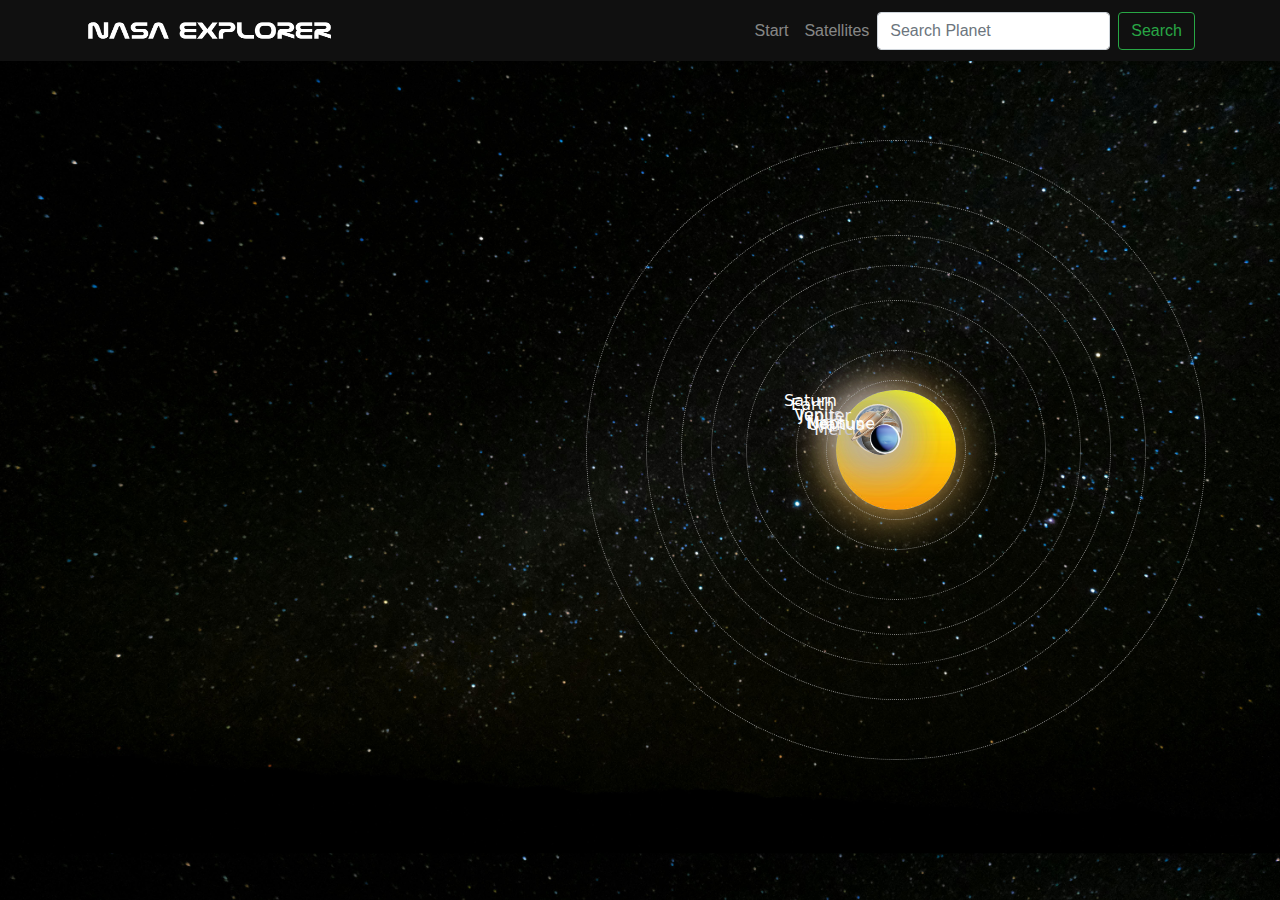
<file: planeta.html>
<!DOCTYPE html>
<html lang="en">
<head>
  <meta charset="UTF-8">
  <meta name="viewport" content="width=device-width, initial-scale=1.0">
  <title>Sistema Solar Interactivo</title>
  <link href="https://stackpath.bootstrapcdn.com/bootstrap/4.5.2/css/bootstrap.min.css" rel="stylesheet">
  <link rel="stylesheet" href="planeta-page/planetas.css">
</head>
<body>
    <nav class="navbar navbar-expand-lg navbar-dark navbar-custom">
        <div class="container">
            <img src="imgs/logo.png" class="logo">
            <div class="collapse navbar-collapse" id="navbarNav">
                <!-- Cambiar nav -->
                <ul class="navbar-nav ml-auto">
                    <li class="nav-item">
                        <a class="nav-link" href="index.html">Start</a>
                    </li>
                    <li class="nav-item">
                        <a class="nav-link" href="satellites.html">Satellites</a>
                    </li>
                    <form class="form-inline">
                        <input class="form-control mr-sm-2" type="search" placeholder="Search Planet" aria-label="Search" id="searchInput">
                        <button class="btn btn-outline-success my-2 my-sm-0" type="button" onclick="mostrarPlanetaBuscado()">Search</button>
                    </form>
                </ul>
                
            </div>
        </div>
    </nav>
  <div id="planetInfoContainer" class="card">

        <div id="contenedorPlanetas">
            
        </div>
  </div>
  <div id="solarSystemContainer">
    <div class="sun"></div>

    <div class="mercury-outline">
        <div class="mercury">
            <p>Mercury</p>
        </div>
    </div>
    <div class="venus-outline-1">
        <div class="venus">
            <p>Venus</p>
        </div>
    </div>
    <div class="earth-outline-1">
        <div class="earth">
            <div class="earth-circle">
                    <div class="earth-inner"></div>
            </div>
            <p>Earth</p>
        </div>
    </div>
    <div class="mars-outline-1">
        <div class="mars">
            <p>Mars</p>
        </div>
    </div>
    <div class="jupiter-outline-1">
        <div class="jupiter">
            <p>Jupiter</p>
        </div>
    </div>
    <div class="saturn-outline-1">
        <div class="saturn">
            <p>Saturn</p>
        </div>
    </div>
    <div class="uranus-outline-1">
        <div class="uranus">
            <p>Uranus</p>
        </div>
    </div>
    <div class="neptune-outline-1">
        <div class="neptune">
            <p>Neptune</p>
        </div>
    </div>
  </div>
    
  <script src="https://code.jquery.com/jquery-3.5.1.slim.min.js"></script>
  <script src="https://cdn.jsdelivr.net/npm/@popperjs/core@2.5.4/dist/umd/popper.min.js"></script>
  <script src="https://stackpath.bootstrapcdn.com/bootstrap/4.5.2/js/bootstrap.min.js"></script>
  <script src="planeta-page/planeta.js"></script>
</body>
</html>
</file>
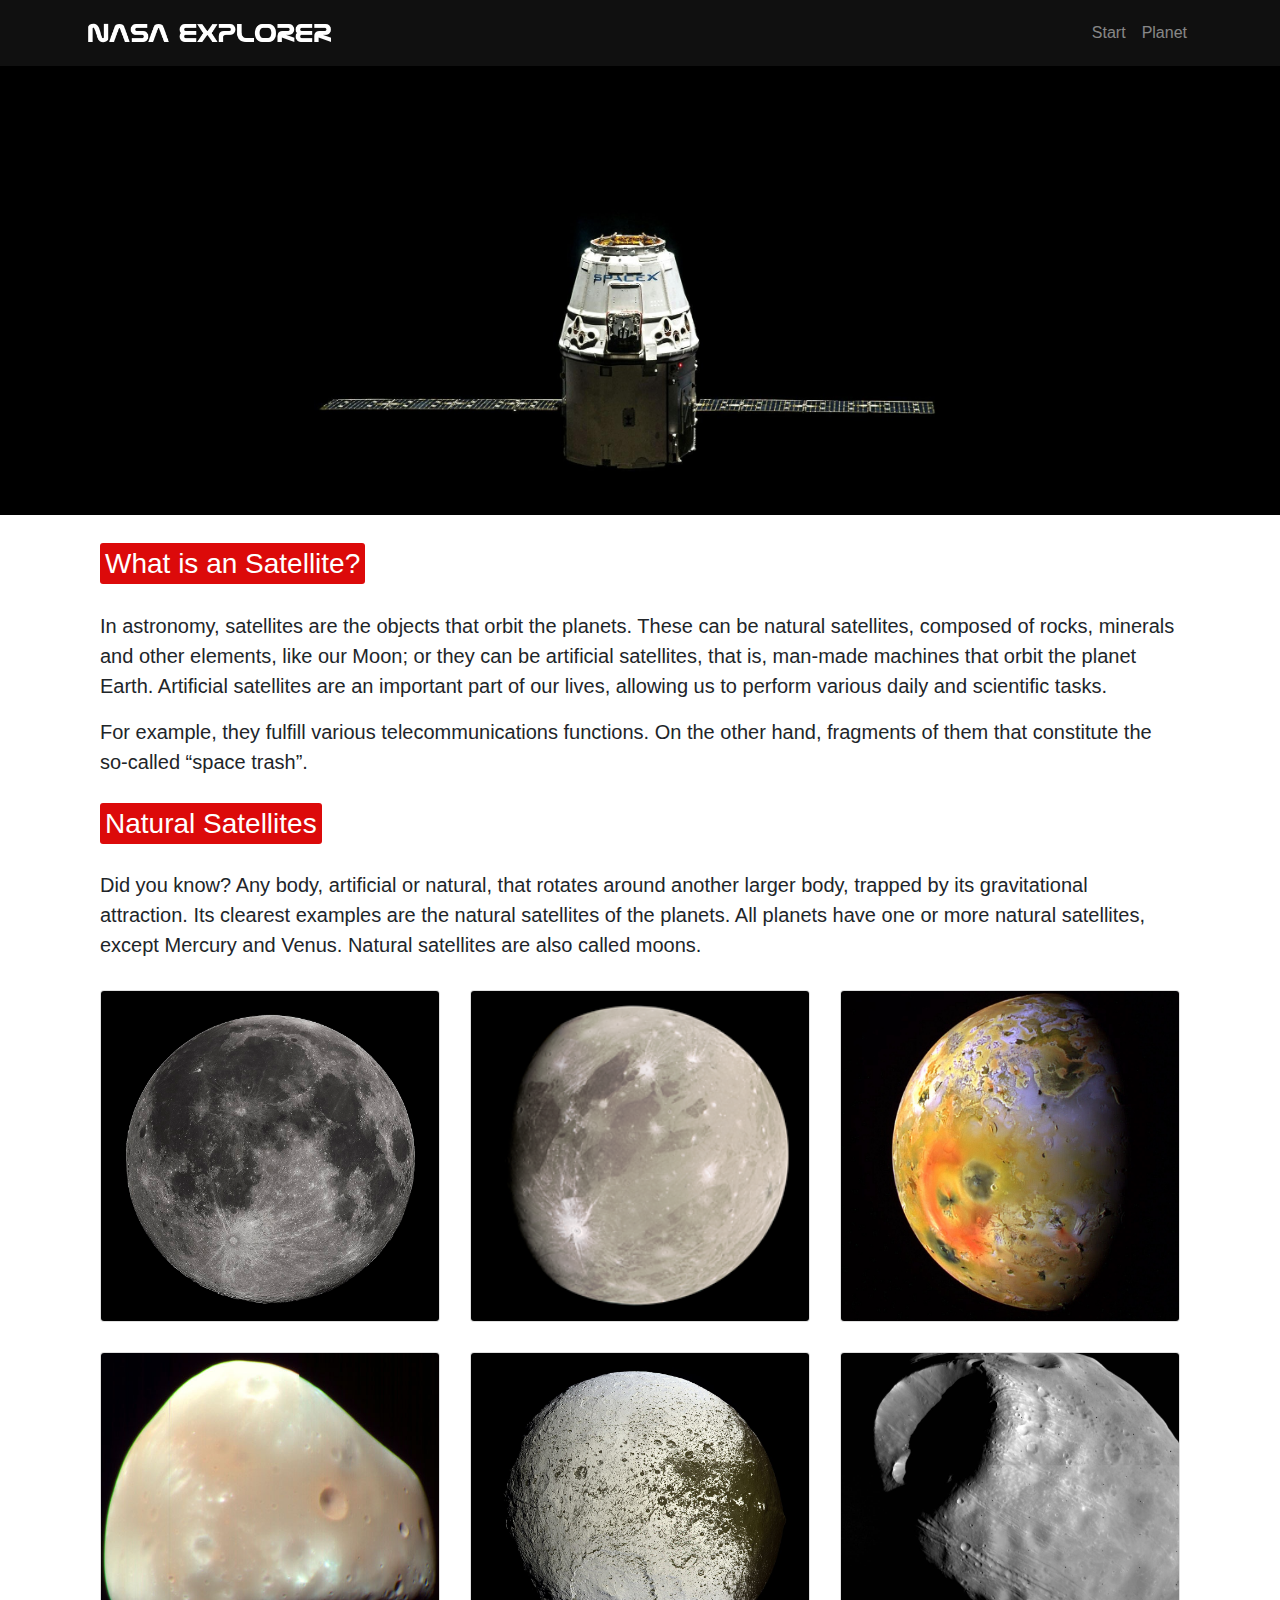
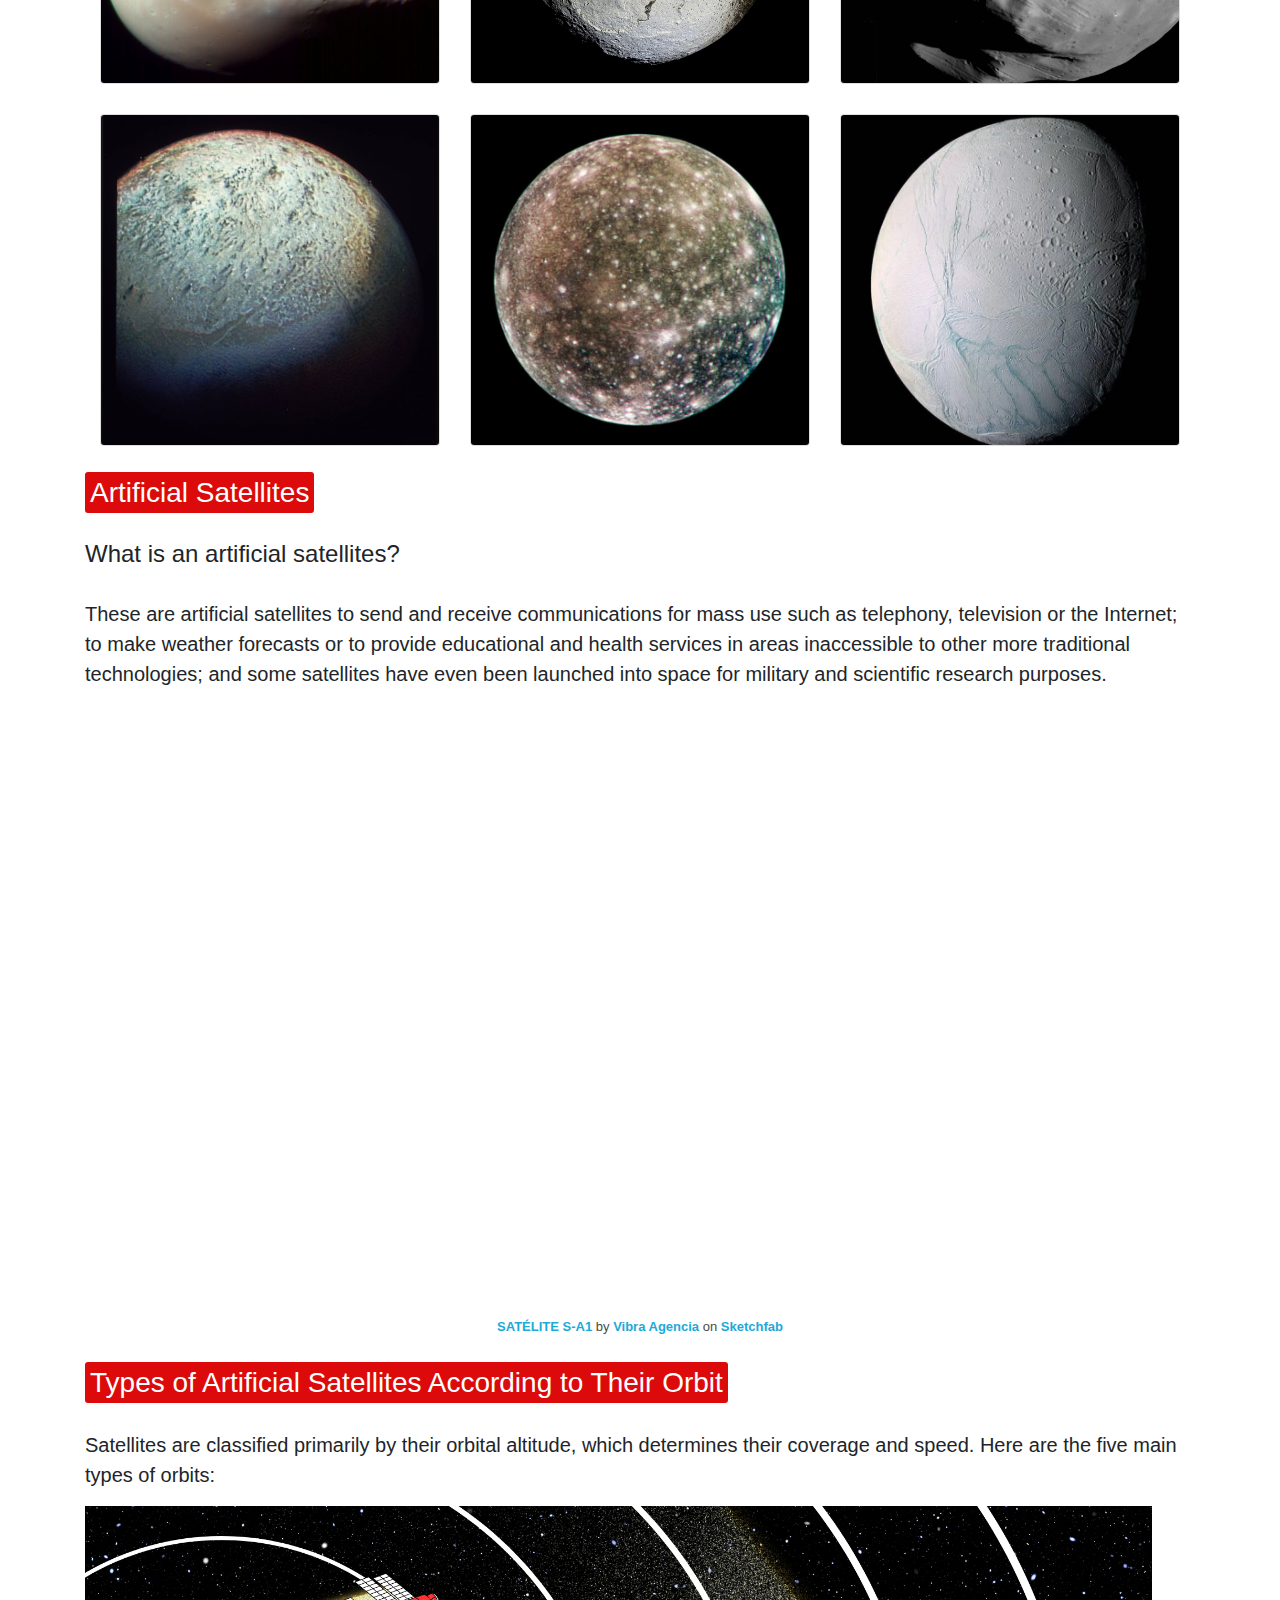
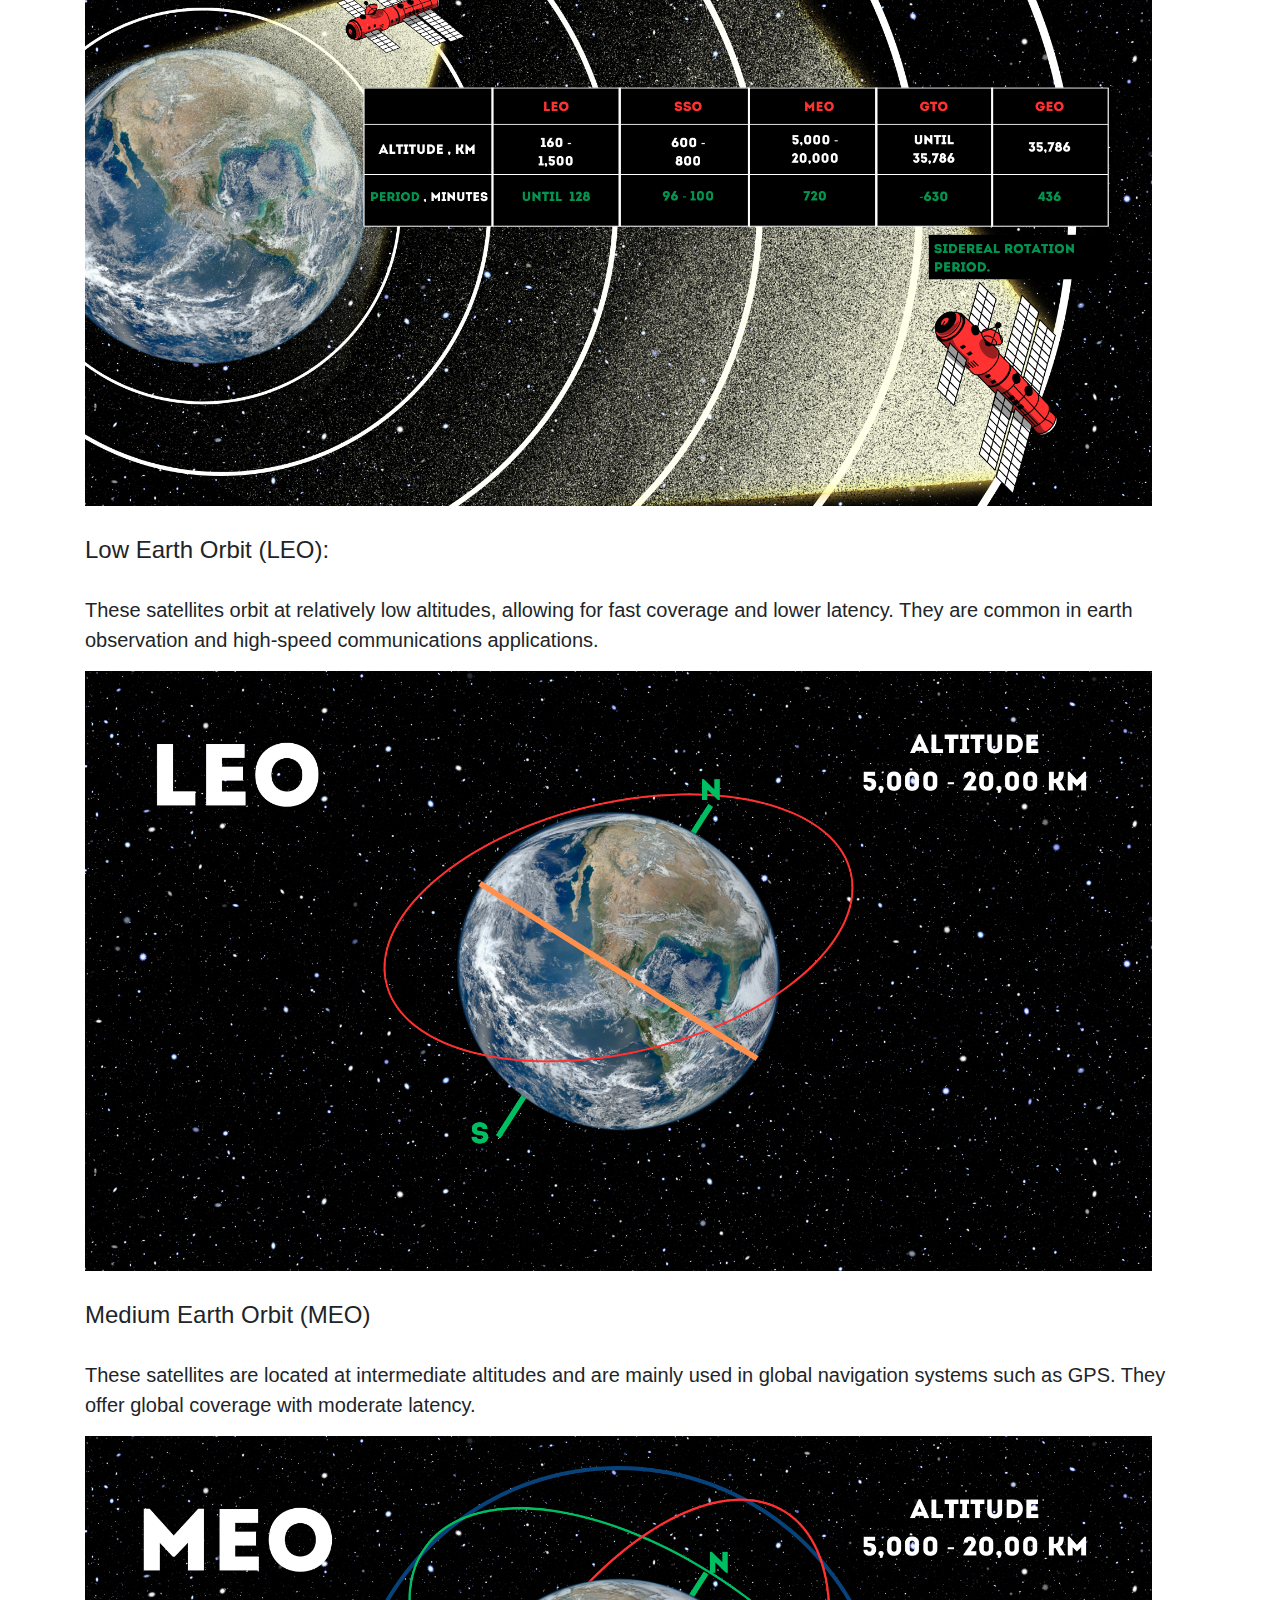
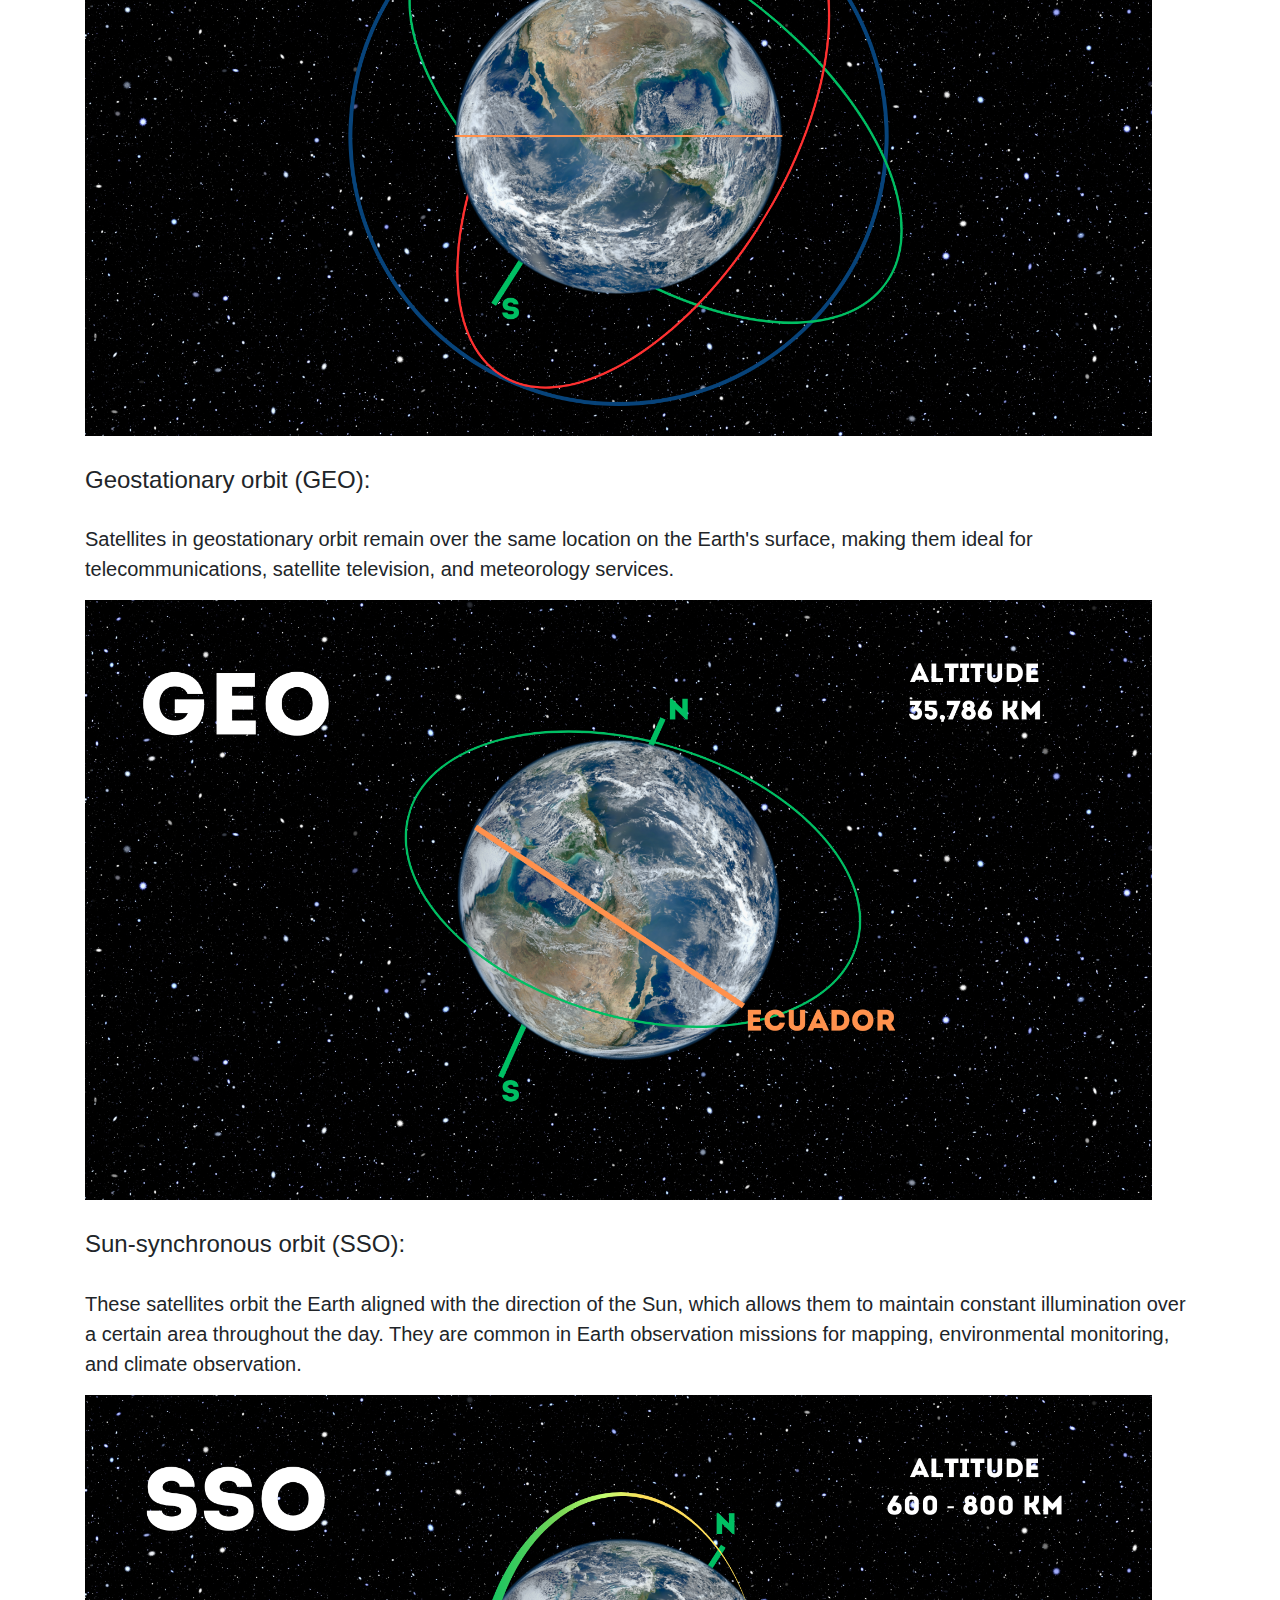
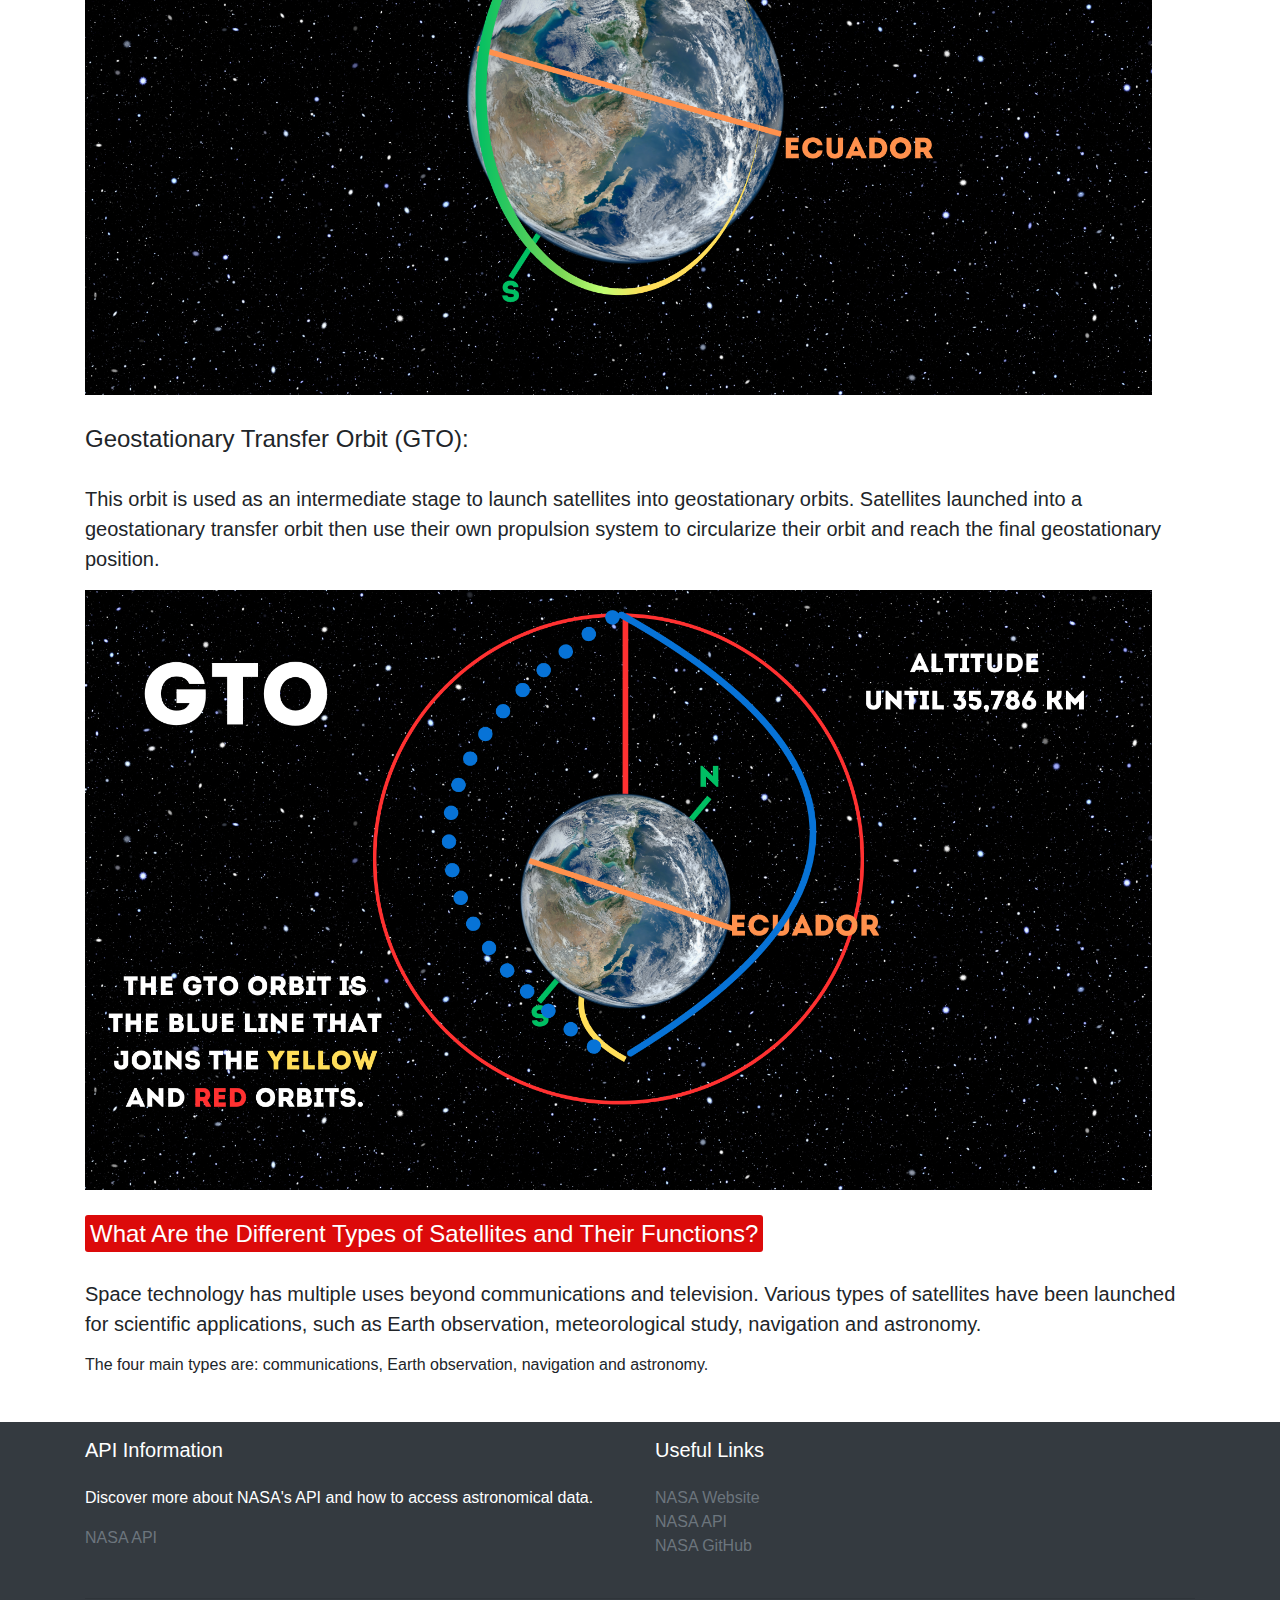
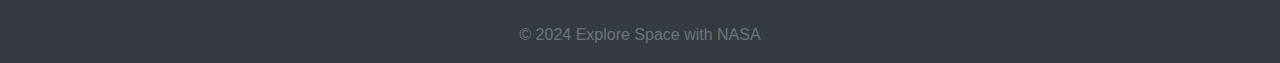
<file: satellites.html>
<!DOCTYPE html>
<html lang="en">
<head>
    <meta charset="UTF-8">
    <meta name="viewport" content="width=device-width, initial-scale=1.0">
    <title>Near-Earth Objects</title>
    <link href="https://maxcdn.bootstrapcdn.com/bootstrap/4.5.2/css/bootstrap.min.css" rel="stylesheet">
    <link href="css/satellites.css" rel="stylesheet" />
</head>
<body>
     <!-- Barra de navegación -->
     <nav class="navbar navbar-expand-lg navbar-dark navbar-custom">
      <div class="container">
          <img src="imgs/logo.png" class="logo">
          <button class="navbar-toggler" type="button" data-toggle="collapse" data-target="#navbarNav" aria-controls="navbarNav" aria-expanded="false" aria-label="Toggle navigation">
              <span class="navbar-toggler-icon"></span>
          </button>
          <div class="collapse navbar-collapse" id="navbarNav">
              <ul class="navbar-nav ml-auto">
                  <li class="nav-item">
                      <a class="nav-link" href="index.html">Start</a>
                  </li>
                  <li class="nav-item">
                      <a class="nav-link" href="planeta.html">Planet</a>
                  </li>
              </ul>
          </div>
      </div>
  </nav>  
     <!-- Encabezado principal -->
     <header class="jumbotron text-center text-white bg-dark rounded-0 jumbotron-custom">
      <div class="card text-bg border-0">
          <img src="imgs/imgsatellitesmain.jpg" class="card-img" alt="...">
          <div class="card-img-overlay">
              <h5 class="card-title">Explore Space with NASA</h5>
              <p class="card-text">Learn more about the different satellites that exist.</p>
          </div>
      </div>
  </header>
  
<div class="container">
    <div class="container">
        <div class="container-heading">
            <p class="h3">What is an Satellite?</p>
        </div>
        <div class="container-information-about-satellites">
            <p class="lead">
                In astronomy, satellites are the objects that orbit the planets. These can be natural satellites, composed of rocks, minerals and other elements, like our Moon; or they can be artificial satellites, that is, man-made machines that orbit the planet Earth.

                Artificial satellites are an important part of our lives, allowing us to perform various daily and scientific tasks. 
            </p>
            <p class="lead">
               For example, they fulfill various telecommunications functions. On the other hand, fragments of them that constitute the so-called “space trash”.
            </p>
        </div>
        <div class="container-separator"></div>
    </div>   
    <div class="container">
        <div class="container-heading">
            <p class="h3">Natural Satellites</p>
        </div>
        <div class="container-information-about-satellites">
            <p class="lead">
                Did you know? Any body, artificial or natural, that rotates around another larger body, trapped by its gravitational attraction.
                Its clearest examples are the natural satellites of the planets. All planets have one or more natural satellites,
                except Mercury and Venus. Natural satellites are also called moons.
            </p>
        </div>
        <div class="container-separator"></div>
    </div>  
         <div class="container text-center">
            <div class="row">
                <div class="col">
                    <div class="card text-bg-dark">
                        <img src="imgs/FullMoon2010.jpg" class="card-img container-satellites img-fluid img-hover" alt="...">
                        <div class="card-img-overlay">
                            <h5 class="card-title">Moon</h5>
                            <p class="card-text">It is the only natural satellite of the Earth. It is the fifth largest satellite in the solar system.</p>
                        </div>
                    </div>
                </div>
                <div class="col">
                    <div class="card text-bg-dark">
                        <img src="imgs/Ganymede.png" class="card-img container-satellites img-fluid img-hover" alt="...">
                        <div class="card-img-overlay">
                            <h5 class="card-title">Ganymede</h5>
                            <p class="card-text">It is the largest natural satellite of Jupiter and the solar system, in addition to being the only one that has a magnetic field.</p>
                        </div>
                    </div>
                </div>
                <div class="col">
                    <div class="card text-bg-dark">
                        <img src="imgs/licensed-image (1).jpeg" class="card-img container-satellites img-fluid img-hover" alt="...">
                        <div class="card-img-overlay">
                            <h5 class="card-title">IO</h5>
                            <p class="card-text">It is the closest Galilean satellite to Jupiter. It is the third largest satellite, has the highest density of all satellites and, proportionally, the smallest amount of water among all known objects in the solar system.</p>
                            
                        </div>
                    </div>
                </div>
            </div>
        </div>
        <div class="container-separator"></div>
        <div class="container text-center">
            <div class="row">
                <div class="col">
                    <div class="card text-bg-dark">
                        <img src="imgs/Deimos-MRO.jpg" class="card-img container-satellites img-fluid img-hover" alt="...">
                        <div class="card-img-overlay">
                            <h5 class="card-title">Deimos</h5>
                            <p class="card-text">It is the smaller and outermost of the two satellites of Mars and one of the smallest named satellites, named after Deimos, a character in Greek mythology.</p>
                            
                        </div>
                    </div>
                </div>
                <div class="col">
                    <div class="card text-bg-dark">
                        <img src="imgs/Iapetus.jpg" class="card-img container-satellites img-fluid img-hover" alt="...">
                        <div class="card-img-overlay">
                            <h5 class="card-title">Iapetus</h5>
                            <p class="card-text">It is one of the satellites of the planet Saturn. It is the eighth most distant from the planet and the third in size, after the largest satellites Titan and Rhea.</p>
                        </div>
                    </div>
                </div>
                <div class="col">
                    <div class="card text-bg-dark">
                        <img src="imgs/Phobos-viking1.jpg" class="card-img container-satellites img-fluid img-hover" alt="...">
                        <div class="card-img-overlay">
                            <h5 class="card-title">Phobos</h5>
                            <p class="card-text">It is the largest of the two satellites of Mars and the closest to the planet, with Deimos being the other satellite.</p>
                        </div>
                    </div>
                </div>
            </div>
        </div> 
        <div class="container-separator"></div>
        <div class="container text-center">
            <div class="row">
                <div class="col">
                    <div class="card text-bg-dark">
                        <img src="imgs/licensed-image (2).jpeg" class="card-img container-satellites img-fluid img-hover" alt="...">
                        <div class="card-img-overlay">
                            <h5 class="card-title">Triton</h5>
                            <p class="card-text">It is a satellite of Neptune that is 4.5 billion kilometers from the Sun. It is one of the coldest stars in the solar system.</p>
                        </div>
                    </div>
                </div>
                <div class="col">
                    <div class="card text-bg-dark">
                        <img src="imgs/Callisto.jpg" class="card-img container-satellites img-fluid img-hover" alt="...">
                        <div class="card-img-overlay">
                            <h5 class="card-title">Callisto</h5>
                            <p class="card-text">Callisto is a satellite of the planet Jupiter discovered in 1610 by Galileo Galilei. It is the third largest satellite in the solar system and the second in the Jovian system, after Ganymede.</p>
                        </div>
                    </div>
                </div>
                <div class="col">
                    <div class="card text-bg-dark">
                        <img src="imgs/2-pia06254-enceladus-surface-1041-jpg.webp" class="card-img container-satellites img-fluid img-hover" alt="...">
                        <div class="card-img-overlay">
                            <h5 class="card-title">Enceladus</h5>
                            <p class="card-text">Enceladus is the sixth largest satellite of Saturn with just over 500 km in diameter, approximately one tenth that of Titan.</p>
                        </div>
                    </div>
                </div>
            </div>
        </div>    
        <div class="container-separator"></div>
        <div class="container-heading">
            <p class="h3">Artificial Satellites</p>
        </div>
        <div>
            <div class="container-separator"></div>
            <p class="h4">What is an artificial satellites?</p>
        </div>
        <div class="container-information-about-satellites">
            <p class="lead">
                These are artificial satellites to send and receive communications for mass use such as telephony, television or the Internet; to make weather forecasts or to provide educational and health services in areas inaccessible to other more traditional technologies; and some satellites have even been launched into space for military and scientific research purposes.
            </p>
            <div class="text-center">
                <div class="sketchfab-embed-wrapper"> <iframe title="SATÉLITE S-A1" frameborder="0" allowfullscreen mozallowfullscreen="true" webkitallowfullscreen="true" allow="autoplay; fullscreen; xr-spatial-tracking" xr-spatial-tracking execution-while-out-of-viewport execution-while-not-rendered web-share width="800" height="600" src="https://sketchfab.com/models/3c382cd5a4d9402f81fd9c1569b7cd1d/embed">
                </iframe> 
                <p style="font-size: 13px; font-weight: normal; margin: 5px; color: #4A4A4A;"> <a href="https://sketchfab.com/3d-models/satelite-s-a1-3c382cd5a4d9402f81fd9c1569b7cd1d?utm_medium=embed&utm_campaign=share-popup&utm_content=3c382cd5a4d9402f81fd9c1569b7cd1d" target="_blank" rel="nofollow" style="font-weight: bold; color: #1CAAD9;"> SATÉLITE S-A1 
               </a> by <a href="https://sketchfab.com/vibragencia?utm_medium=embed&utm_campaign=share-popup&utm_content=3c382cd5a4d9402f81fd9c1569b7cd1d" target="_blank"
                rel="nofollow" style="font-weight: bold; color: #1CAAD9;"> Vibra Agencia </a> on
                <a href="https://sketchfab.com?utm_medium=embed&utm_campaign=share-popup&utm_content=3c382cd5a4d9402f81fd9c1569b7cd1d" target="_blank" rel="nofollow" 
                style="font-weight: bold; color: #1CAAD9;">Sketchfab</a></p></div>
            </div>

        </div> 
        <div class="container-separator"></div>
        <div class="container-heading">
            <p class="h3">Types of Artificial Satellites According to Their Orbit</p>
        </div>
        <div class="container-information-about-satellites">
            <p class="lead">
                Satellites are classified primarily by their orbital altitude, which determines their coverage and speed. 
                Here are the five main types of orbits:
            </p>
            <img src="imgs/imginfomartion.png" class="container-img">
        </div>
        <div class="container-separator"></div>
        <div> 
         <p class="h4">Low Earth Orbit (LEO):</p>
        </div>
        <div class="container-information-about-satellites">
            <p class="lead">
                These satellites orbit at relatively low altitudes, allowing for fast coverage and lower latency. They are common in earth observation and high-speed communications applications.
            </p>
            <img src="imgs/leo.png" class="container-img">
        </div>
        <div class="container-separator"></div>
        <div> 
            <p class="h4">Medium Earth Orbit (MEO)</p>
           </div>
           <div class="container-information-about-satellites">
               <p class="lead">
                These satellites are located at intermediate altitudes and are mainly used in global navigation systems such as GPS. They offer global coverage with moderate latency.
               </p>
               <img src="imgs/meo.png" class="container-img">
           </div>
           <div class="container-separator"></div>
           <div> 
               <p class="h4">Geostationary orbit (GEO):</p>
              </div>
              <div class="container-information-about-satellites">
                  <p class="lead">
                    Satellites in geostationary orbit remain over the same location on the Earth's surface, making them ideal for telecommunications, satellite television, and meteorology services.
                  </p>
                  <img src="imgs/geo.png" class="container-img">
              </div>
            <div class="container-separator"></div>
           <div> 
               <p class="h4">Sun-synchronous orbit (SSO):</p>
              </div>
              <div class="container-information-about-satellites">
                  <p class="lead">
                    These satellites orbit the Earth aligned with the direction of the Sun, which allows them to maintain constant illumination over a certain area throughout the day. They are common in Earth observation missions for mapping, environmental monitoring, and climate observation.
                  </p>
                  <img src="imgs/sso.png" class="container-img">
              </div>
              <div class="container-separator"></div>
           <div> 
               <p class="h4">Geostationary Transfer Orbit (GTO):</p>
              </div>
              <div class="container-information-about-satellites">
                  <p class="lead">
                    This orbit is used as an intermediate stage to launch satellites into geostationary orbits. Satellites launched into a geostationary transfer orbit then use their own propulsion system to circularize their orbit and reach the final geostationary position.
                  </p>
                  <img src="imgs/gto.png" class="container-img">
              </div>
              <div class="container-separator"></div>
              <div class="container-heading"> 
                  <p class="h4">What Are the Different Types of Satellites and Their Functions?</p>
                 </div>
                 <div class="container-information-about-satellites">
                    <p class="lead">
                        Space technology has multiple uses beyond communications and television. Various types of satellites have been launched for scientific applications, such as Earth observation, meteorological study, navigation and astronomy.
                    </p>
                    <p class="h6">The four main types are: communications, Earth observation, navigation and astronomy.</p>
                 </div>
                
    </div>
    <footer class="footer mt-5 py-3 bg-dark text-white">
        <div class="container">
            <div class="row">
                <div class="col-md-6">
                    <h5 class="mb-4">API Information</h5>
                    <p>
                        Discover more about NASA's API and how to access astronomical
                        data.
                    </p>
                    <p>
                        <a href="https://api.nasa.gov/" class="text-muted">NASA API</a>
                    </p>
                </div>
                <div class="col-md-6">
                    <h5 class="mb-4">Useful Links</h5>
                    <ul class="list-unstyled">
                        <li>
                            <a href="https://www.nasa.gov/" class="text-muted">NASA Website</a>
                        </li>
                        <li>
                            <a href="https://api.nasa.gov/" class="text-muted">NASA API</a>
                        </li>
                        <li>
                            <a href="https://github.com/NASA" class="text-muted">NASA GitHub</a>
                        </li>
                    </ul>
                </div>
            </div>
            <hr class="my-4" />
            <div class="row">
                <div class="col text-center">
                    <span class="text-muted">© 2024 Explore Space with NASA</span>
                </div>
            </div>
        </div>
    </footer>
    
    
    <script src="https://cdn.jsdelivr.net/npm/@popperjs/core@2.5.4/dist/umd/popper.min.js"></script>
    <script src="https://stackpath.bootstrapcdn.com/bootstrap/4.5.2/js/bootstrap.min.js"></script>
</body>
</html>
</file>
<file: planeta-page/planetas.css>
body{
    margin: 0;
    padding: 0;
    background-image: url(planetas/stars.jpg);
    background-size: cover;

}
.logo {
    width: 250px;
    height: 45px;
}
.navbar-custom {
    background-color: #101010;
}
.sun{
    height: 120px;
    width: 120px;
    background-image: url(planetas/sol.jpeg);
    border-radius: 50%;
    background-size: cover;
    box-shadow: -4px 2px 50px #f9c05f;
    position: absolute;
    left: 50%;
    top:50%;
    transform: translate(-50%,-50%);
}
.mercury{
    height: 20px;
    width: 20px;
    background: #a94c2b;
    border-radius: 50%;
    position: absolute;
    box-shadow: -4px 2px 50px #f9c05f;
    left: 43%;
    top: 42%;
    transform: translate(-50%,-50%);
    animation: orbit2 2s linear infinite;

}
@keyframes orbit2{
    from{transform: rotate(0deg) translateX(70px) rotate(0deg);}
    to{transform: rotate(360deg) translateX(70px) rotate(-360deg);}
}

p{
    color: white;
    font-family: system-ui;
    position: absolute;
    left: -62px;
    top: -11px;
}
.mercury-outline,.venus-outline-1,.earth-outline-1,.mars-outline-1,.jupiter-outline-1,
.saturn-outline-1,.urans-outline-1,.neptune-outline-1{
    border-radius: 50%;
    border: 1px dotted #ddd9;
    position: absolute;
    top: 50%;
    left: 50%;
    transform: translate(-50%,-50%);
}
.mercury-outline{
    height: 140px;
    width: 140px;
}
.venus{
    height: 40px;
    width: 40px;
    background-image: url(planetas/venus.webp);
    background-size: 100%;
    border-radius: 50%;
    position: absolute;
    box-shadow: -4px 2px 50px #c1aa81;
    left: 40%;
    top: 42%;
    transform: translate(-50%,-50%);
    animation: orbit3 10s linear infinite;
}
@keyframes orbit3{
    from{transform: rotate(0deg) translateX(100px) rotate(0deg);}
    to{transform: rotate(360deg) translateX(100px) rotate(-360deg);}
}
.venus-outline-1{
    height: 200px;
    width: 200px;
}
.earth{
    height: 50px;
    width: 50px;
    background-image: url(planetas/tierra.png);
    background-size: 100%;
    border-radius: 50%;
    position: absolute;
    box-shadow: -4px 2px 50px #2855d6;
    left: 44%;
    top: 43%;
    transform: translate(-50%,-50%);
    animation: orbit4 20s linear infinite;
}
@keyframes orbit4{
    from{transform: rotate(0deg) translateX(150px) rotate(0deg);}
    to{transform: rotate(360deg) translateX(150px) rotate(-360deg);}
}
.earth-outline-1{
    height: 300px;
    width: 300px;
}
.earth-circle{
    height: 65px;
    width: 65px;
    border: 1px dotted #fff;
    position: relative;
    left: -8px;
    top: -8px;
    border: 40px;
}
.earth-inner{
    height: 10px;
    width: 10px;
    background-color: white;
    border-radius: 50% ;
    position: absolute;
    transform: translate(-50%,-50%);
    left: 45%;
    top: 45%;
    animation: orbit5 3s linear infinite;
}
@keyframes orbit5{
    from{transform: rotate(0deg) translateX(33px) rotate(0deg);}
    to{transform: rotate(360deg) translateX(33px) rotate(-360deg);}
}
.mars{
    height: 30px;
    width: 30px;
    background-image: url(planetas/marte.png);
    background-size: 100%;
    border-radius: 50%;
    position: absolute;
    box-shadow: -4px 2px 50px #fea535;
    left: 46.5%;
    top: 46.5%;
    transform: translate(-50%,-50%);
    animation: orbit6 30s linear infinite;
}
@keyframes orbit6{
    from{transform: rotate(0deg) translateX(185px) rotate(0deg);}
    to{transform: rotate(360deg) translateX(185px) rotate(-360deg);}
}
.mars-outline-1{
    height: 370px;
    width: 370px;
}

.jupiter{
    height: 40px;
    width: 40px;
    background-image: url(planetas/jupiter.png);
    background-size: 100%;
    border-radius: 50%;
    position: absolute;
    box-shadow: -4px 2px 50px #cac2b9;
    left: 46.5%;
    top: 46.5%;
    transform: translate(-50%,-50%);
    animation: orbit7 60s linear infinite;
}
@keyframes orbit7{
    from{transform: rotate(0deg) translateX(217px) rotate(0deg);}
    to{transform: rotate(360deg) translateX(217px) rotate(-360deg);}
}
.jupiter-outline-1{
    height: 430px;
    width: 430px;
}

.saturn{
    height: 50px;
    width: 50px;
    background-image: url(planetas/saturno.png);
    box-shadow: -4px 2px 50px #cac2b9;
    background-size: 100%;
    border-radius: 50%;
    position: absolute;
    left: 45%;
    top: 45%;
    transform: translate(-50%,-50%);
    animation: orbit8 90s linear infinite;
}
@keyframes orbit8{
    from{transform: rotate(0deg) translateX(250px) rotate(0deg);}
    to{transform: rotate(360deg) translateX(250px) rotate(-360deg);}
}
.saturn-outline-1{
    height: 500px;
    width: 500px;
}

.uranus{
    height: 30px;
    width: 30px;
    background-image: url(planetas/urano.webp);
    background-size: 100%;
    border-radius: 50%;
    box-shadow: -4px 2px 56px #cac2b9;
    position: absolute;
    left: 48%;
    top: 48%;
    transform: translate(-50%,-50%);
    animation: orbit9 200s linear infinite;
}
@keyframes orbit9{
    from{transform: rotate(0deg) translateX(250px) rotate(0deg);}
    to{transform: rotate(360deg) translateX(250px) rotate(-360deg);}
}
.uranus-outline-1{
    height: 560px;
    width: 560px;
}

.neptune{
    height: 30px;
    width: 30px;
    background-image: url(planetas/neptuno.webp);
    background-size: 100%;
    border-radius: 50%;
    box-shadow: -4px 2px 56px #cac2b9;
    position: absolute;
    left: 48%;
    top: 48%;
    transform: translate(-50%,-50%);
    animation: orbit10 400s linear infinite;
}
@keyframes orbit10{
    from{transform: rotate(0deg) translateX(310px) rotate(0deg);}
    to{transform: rotate(360deg) translateX(310px) rotate(-360deg);}
}
.neptune-outline-1{
    height: 620px;
    width: 620px;
}

#solarSystemContainer {
    position: absolute;
    left: 70%; /* Centrado horizontalmente */
    top: 50%;
    transform: translate(-50%, -50%); /* Centrado vertical y horizontal */
    /* Aquí van los estilos para el sistema solar */
}

#planetInfoContainer {
    position: absolute;
    left: 350px; 
    top: 50%;
    transform: translateY(-50%);
    width: 350px; /* Ancho del contenedor */
    background-color: rgba(255, 255, 255, 0.8); 
    padding: 20px;
    border-radius: 10px;
    box-shadow: 0 0 10px rgba(0, 0, 0, 0.1);
    display: none;
}

.card.mb-3 {
    background-color: transparent; 
    border: none; 
}

.card-body {
    padding: 0; /* Eliminar el padding predeterminado de la card-body */
}

.card-title {
    font-size: 1.5rem; /* Tamaño del título */
    margin-bottom: 10px; /* Espacio inferior */
    text-align: center; /* Centrar el título */
}

.card-text {
    margin-bottom: 10px; /* Espacio inferior */
    text-align: justify; /* Alinear el texto */
}

.card-img-top {
    border-radius: 10px; /* Bordes redondeados para la imagen */
    margin-bottom: 15px; /* Espacio inferior */
}
.planet-details {
    margin-top: 10px;
}

/* Estilos adicionales para hacer responsive */
@media screen and (max-width: 768px) {
    /* Ajustar el tamaño del sol para pantallas más pequeñas */
    .sun {
        height: 80px;
        width: 80px;
    }

    /* Ajustar el tamaño de los planetas para pantallas más pequeñas */
    .planet {
        height: 20px;
        width: 20px;
    }

    /* Ajustar el tamaño del contenedor de información del planeta para pantallas más pequeñas */
    #planetInfoContainer {
        width: 250px;
    }
}
</file>
<file: css/satellites.css>
.navbar-custom {
    background-color: #101010;
}
.jumbotron {
    border-radius: 0;
}
.jumbotron-custom {
    background-color: black;
    border-radius: 0;
    padding: 0;
}

.jumbotron-custom .card-img {
    border-radius: 0;
}

.jumbotron-custom .card-img-overlay {
    background-color: rgba(0, 0, 0, 0.749);
}

.jumbotron-custom .card-title,
.jumbotron-custom .card-text {
    color: rgb(255, 252, 252);
}

.logo {
    width: 250px;
    height: 50px;
}

.container-heading p {
    display: inline;
    padding: 5px;
    border-radius: 3px;
    background-color: rgb(220, 10, 10);
    color: white;
}

.container-information-about-satellites {
    margin-top: 30px;
}

.card .card-img-overlay {
    display: flex;
    flex-direction: column;
    justify-content: first baseline; 
    align-items: center;
    background: none;
}

.card-img {
    height: 50%;
    width: 100%;
}

.card-title {
    font-size: 2.5rem;
    margin-bottom: 20px;
}

.card-text {
    font-size: 1.2rem;
}

.img-hover {
    position: relative;
    transition: transform 0.3s ease-in-out;
}

.img-hover:hover {
    transform: scale(1.1);
}

.card-img-overlay {
    position: absolute;
    top: 0;
    left: 0;
    width: 100%;
    height: 100%;
    background-color: rgba(0, 0, 0, 0.852);
    color: white;
    padding: 20px;
    opacity: 0;
    transition: opacity 0.4s ease-in-out;
    text-shadow: -1px 0 black, 0 1px black, 1px 0 black, 0 -1px black;
}

.card:hover .card-img-overlay {
    opacity: 1; 
}

.container-satellites {
    height: 330px; 
    width: 100%; 
    object-fit: cover;
}
.container-separator{
    margin-top: 30px;
}
.container-img{
    height: 600px;
    width: 250;
}
</file>
